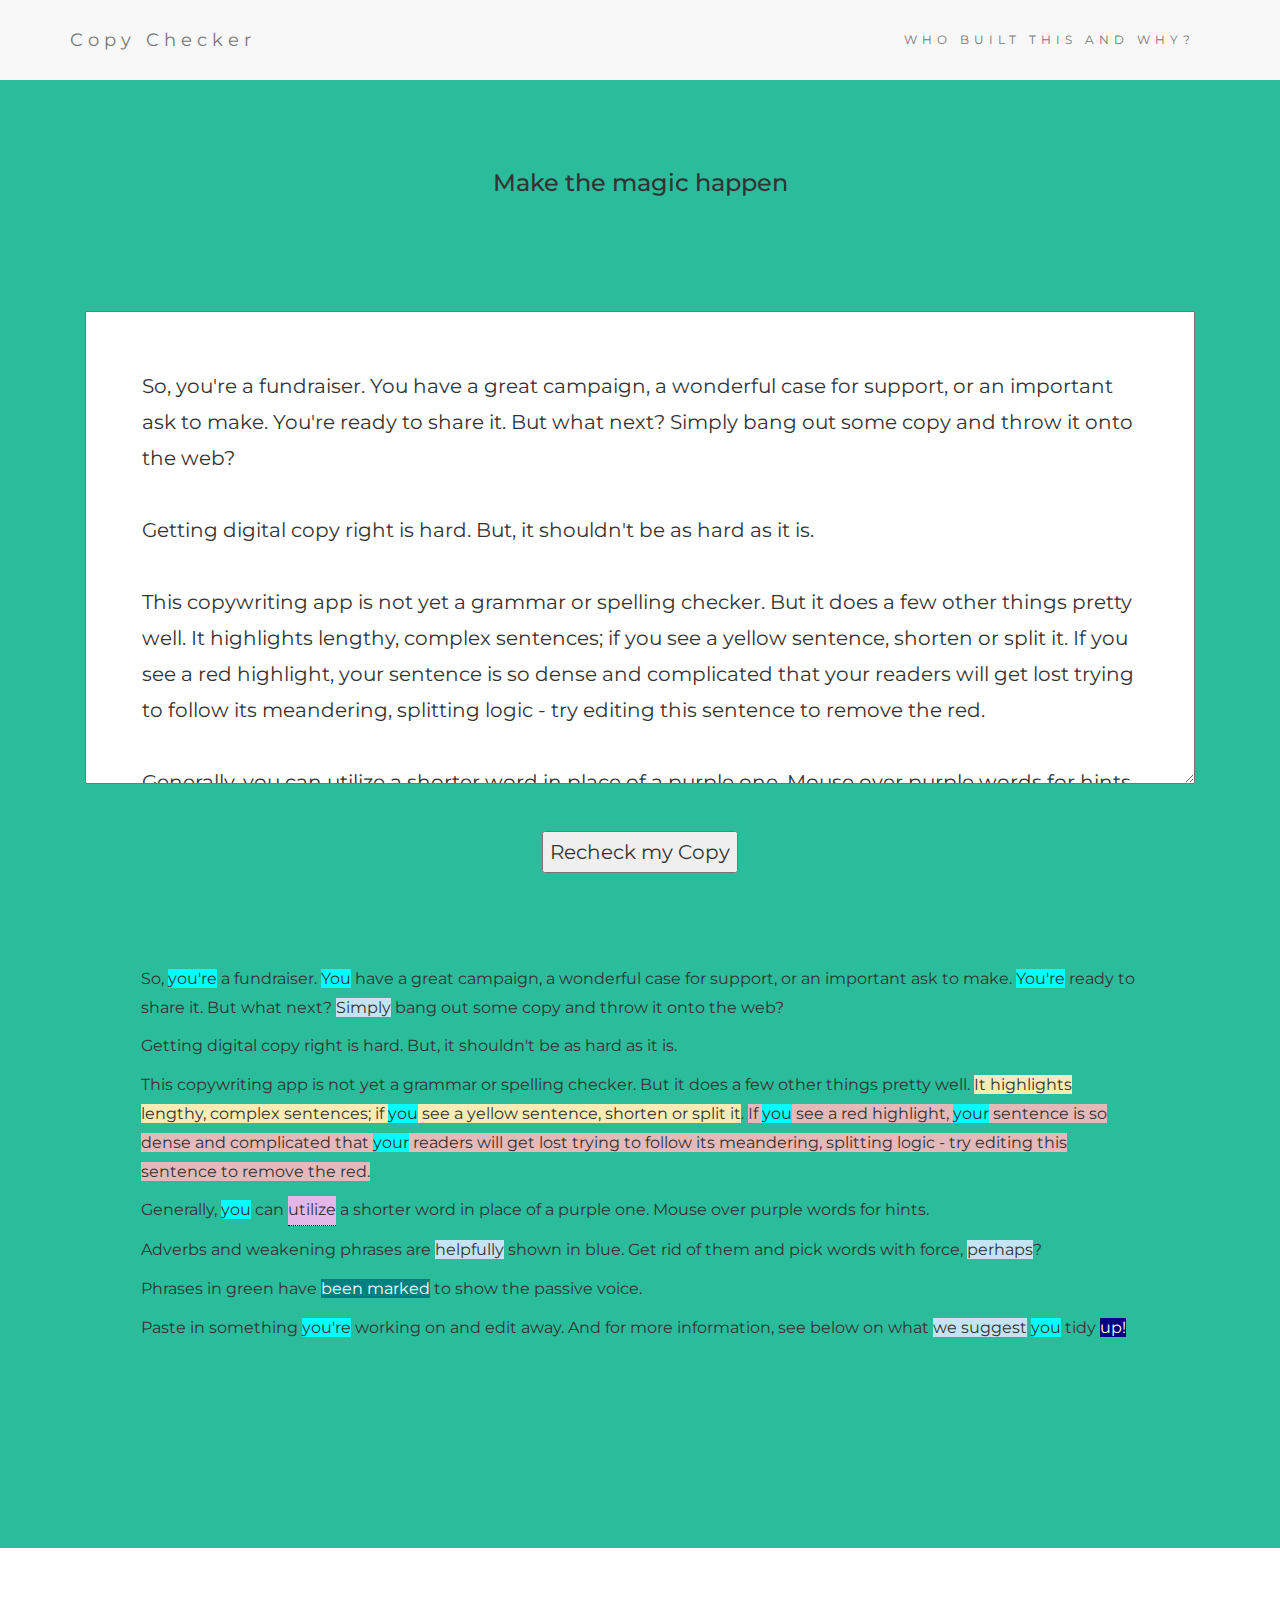
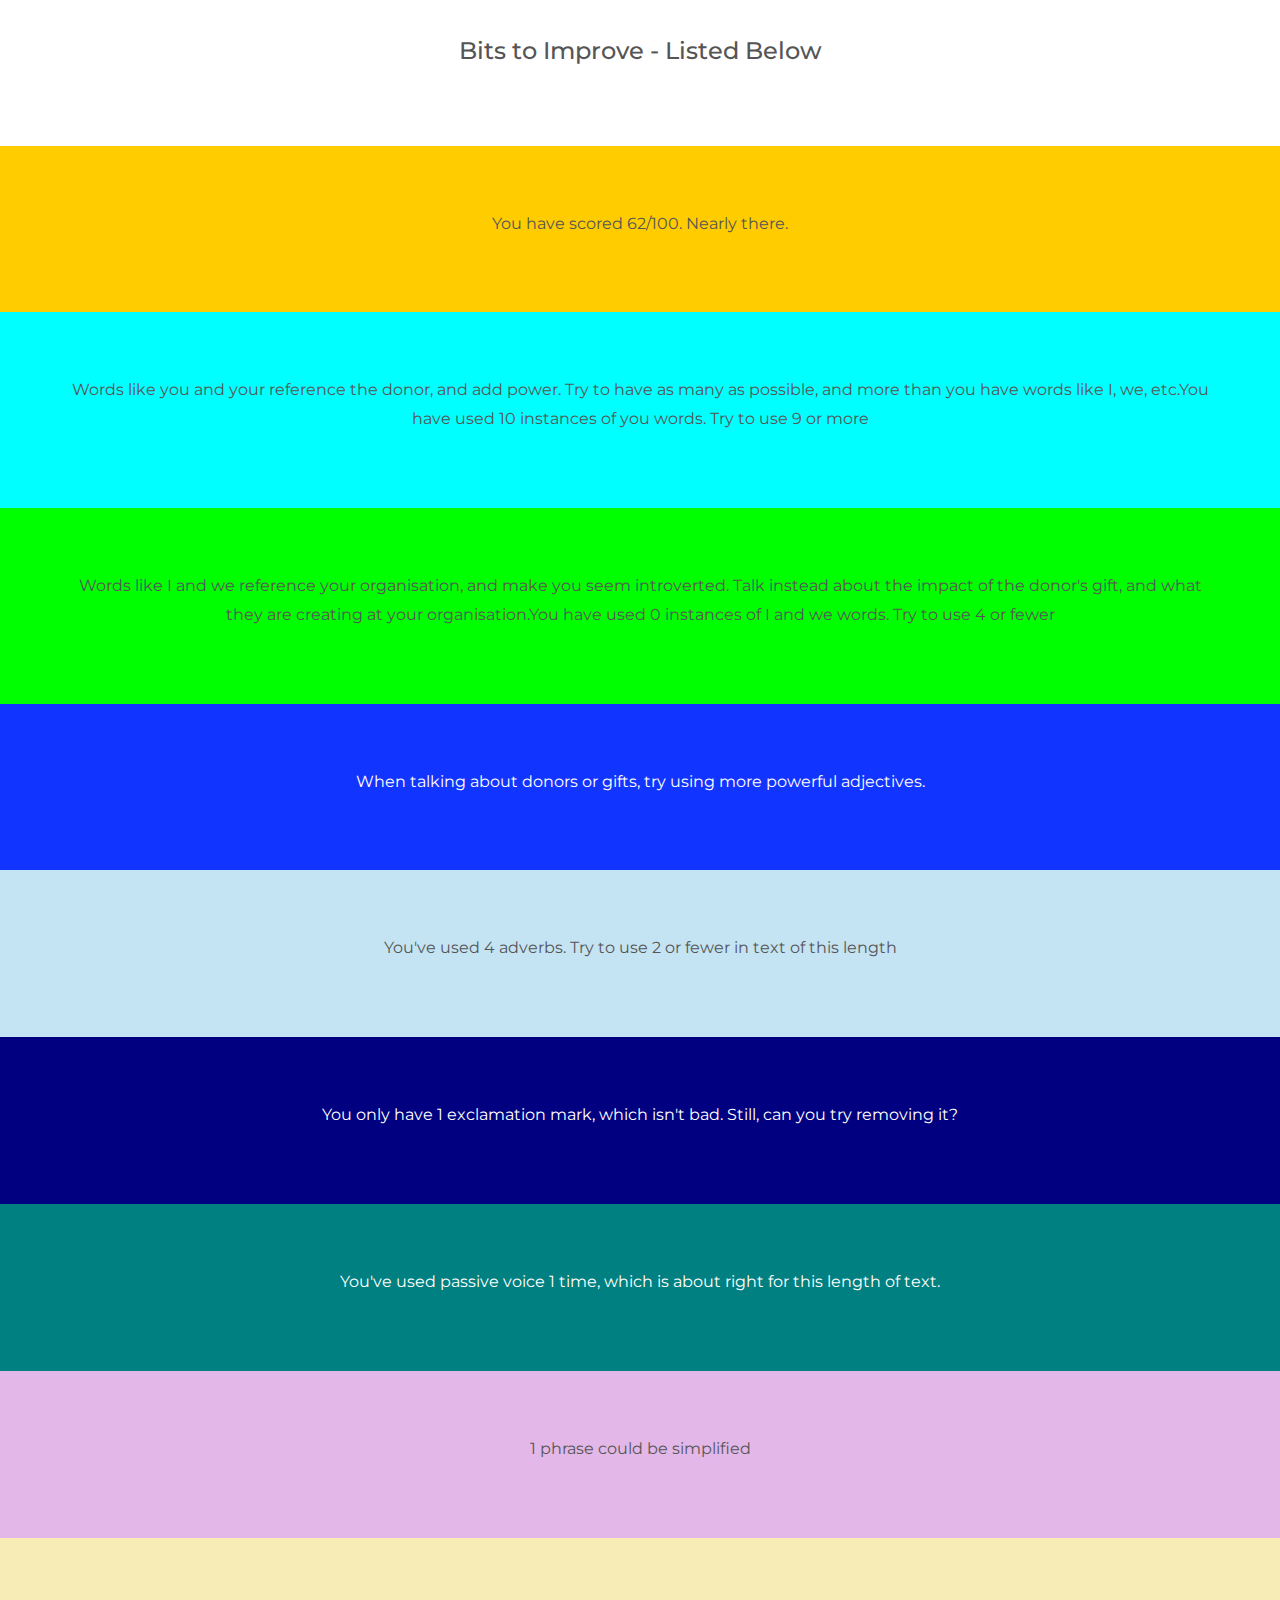
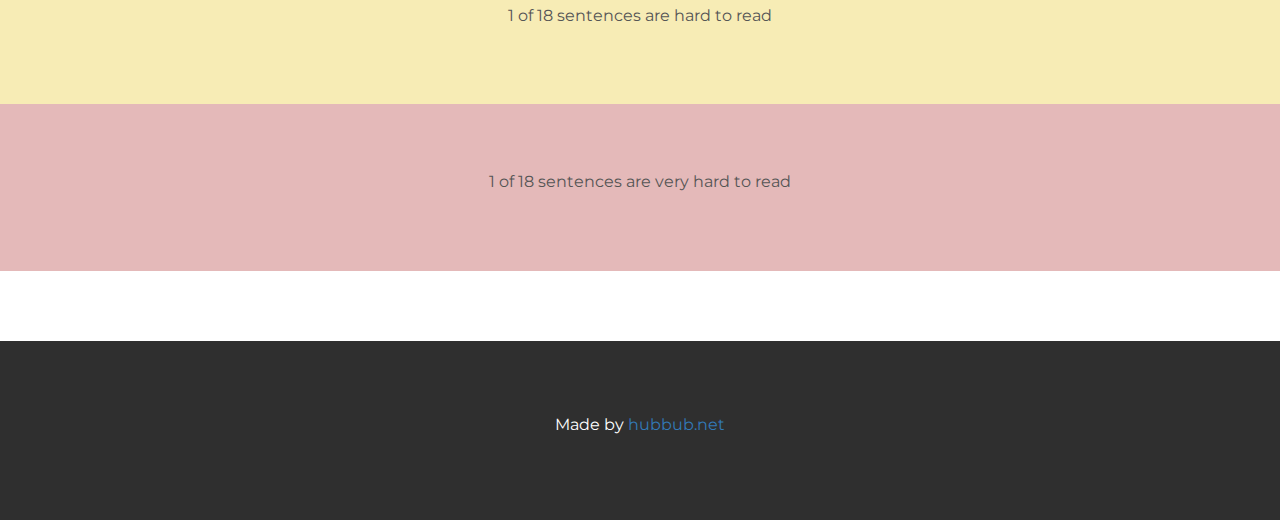
<file: index.html>
<!DOCTYPE html>
<html lang="en">
<head>

  <!-- Global site tag (gtag.js) - Google Analytics -->
  <script async src="https://www.googletagmanager.com/gtag/js?id=UA-86938354-5"></script>
  <script>
    window.dataLayer = window.dataLayer || [];
    function gtag(){dataLayer.push(arguments);}
    gtag('js', new Date());

    gtag('config', 'UA-86938354-5');
  </script>

  <!-- Google Tag Manager -->
  <script>(function(w,d,s,l,i){w[l]=w[l]||[];w[l].push({'gtm.start':
  new Date().getTime(),event:'gtm.js'});var f=d.getElementsByTagName(s)[0],
  j=d.createElement(s),dl=l!='dataLayer'?'&l='+l:'';j.async=true;j.src=
  'https://www.googletagmanager.com/gtm.js?id='+i+dl;f.parentNode.insertBefore(j,f);
  })(window,document,'script','dataLayer','GTM-NW6S3V8');</script>
  <!-- End Google Tag Manager -->
  
  <title>Fundraising Copywriting Checker - Home</title>
  <meta charset="utf-8">
  <meta name="viewport" content="width=device-width, initial-scale=1">

  <!-- Favicon -->
  <link rel="shortcut icon" type="image/png" href="./favicon.png"/>

  <!-- Meta tags for social/sharing -->
  <meta property="og:title" content="Fundraising Copy Checker">
  <meta property="og:description" content="Helping you write great copy for fundraising campaigns">
  <meta property="og:image" content="https://fundraisingcopy.net/icon.png">
  <meta property="og:url" content="https://fundraisingcopy.net">
  <meta name="twitter:title" content="Fundraising Copy Checker">
  <meta name="twitter:description" content="Helping you write great copy for fundraising campaigns">
  <meta name="twitter:image" content="https://fundraisingcopy.net/icon.png">
  <!-- -->
  
  <link rel="stylesheet" href="https://maxcdn.bootstrapcdn.com/bootstrap/3.4.1/css/bootstrap.min.css">
  <link href="https://fonts.googleapis.com/css?family=Montserrat" rel="stylesheet">
  <link rel="stylesheet" href="index.css">
  <script src="https://ajax.googleapis.com/ajax/libs/jquery/3.4.1/jquery.min.js"></script>
  <script src="https://maxcdn.bootstrapcdn.com/bootstrap/3.4.1/js/bootstrap.min.js"></script>
  <style>
  body {
    font: 20px Montserrat, sans-serif;
    line-height: 1.8;  
  }
  p {font-size: 16px;}
  .margin {margin-bottom: 45px;}
  .bg-1 { 
    background-color: #1abc9c; /* Green */
    color: #ffffff;
  }
  .bg-2 { 
    background-color: #2bbc9c; /* Dark Blue     color: #ffffff;*/
  }
  .bg-3 { 
    background-color: #ffffff; /* White */
    color: #555555;
  }
  .bg-4 { 
    background-color: #2f2f2f; /* Black Gray */
    color: #fff;
  }
  .container-fluid {
    padding-top: 70px;
    padding-bottom: 70px;
  }
  .navbar {
    padding-top: 15px;
    padding-bottom: 15px;
    border: 0;
    border-radius: 0;
    margin-bottom: 0;
    font-size: 12px;
    letter-spacing: 5px;
  }
  .navbar-nav  li a:hover {
    color: #1abc9c !important;
  }
  </style>
</head>
<body>

<!-- Google Tag Manager (noscript) -->
<noscript><iframe src="https://www.googletagmanager.com/ns.html?id=GTM-NW6S3V8"
height="0" width="0" style="display:none;visibility:hidden"></iframe></noscript>
<!-- End Google Tag Manager (noscript) -->

<!-- Navbar -->
<nav class="navbar navbar-default">
  <div class="container">
    <div class="navbar-header">
      <button type="button" class="navbar-toggle" data-toggle="collapse" data-target="#myNavbar">
        <span class="icon-bar"></span>
        <span class="icon-bar"></span>
        <span class="icon-bar"></span>                        
      </button>
      <a class="navbar-brand" href="./index.html">Copy Checker</a>
    </div>
    <div class="collapse navbar-collapse" id="myNavbar">
      <ul class="nav navbar-nav navbar-right">
        <li><a href="./who.html">WHO BUILT THIS AND WHY?</a></li>
      </ul>
    </div>
  </div>
</nav>

<!-- First Container -->
<div class="container-fluid bg-2 text-center">
  <h3 class="margin">Make the magic happen</h3>
    <div class="container">
      <div class="container-fluid">
        <textarea name="" id="text-area" rows="10"></textarea></br></br>
        <button onclick="format()">Recheck my Copy</button><br/><br/>
        <div id="output"></div>
      </div>

    </div>

</div>

<!-- Third Container (Grid) -->
<div class="container-fluid bg-3 text-center">    
  <h3 class="margin">Bits to Improve - Listed Below</h3><br>
  <div class="row">
        <div id="score" class="score counter"></div>
  </div>
  <div class="row">
        <div id="you" class="you counter"></div>
  </div>
  <div class="row">
        <div id="we" class="we counter"></div>
  </div>
  <div class="row">
        <div id="goodwords" class="goodwords counter"></div>
  </div>
  <div class="row">
        <div id="adverb" class="adverb counter"></div>
  </div>
  <div class="row">
        <div id="exclaim" class="exclaim counter"></div>
  </div>
  <div class="row">
        <div id="passive" class="passive counter"></div>
  </div>
  <div class="row">
        <div id="complex" class="complex-tab counter"></div>
  </div>
  <div class="row">
        <div id="hardSentence" class="hardSentence counter"></div>
  </div>
  <div class="row">
        <div id="veryHardSentence" class="veryHardSentence counter"></div>
  </div>

</div>

<!-- Footer -->
<footer class="container-fluid bg-4 text-center">
  <p>Made by <a href="https://www.hubbub.net">hubbub.net</a></p> 
</footer>

<script src="index.js"></script>

</body>
</html>
</file>
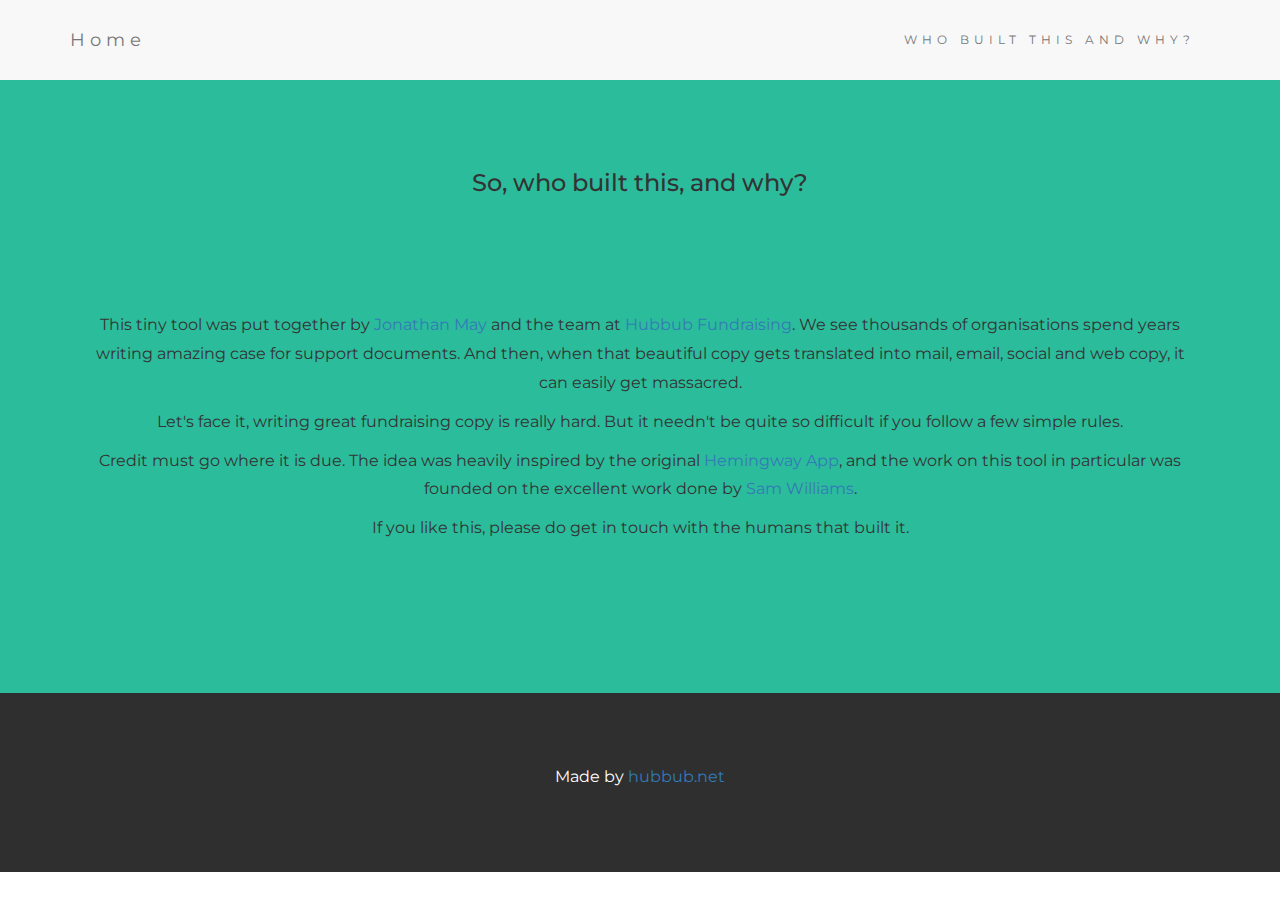
<file: who.html>
<!DOCTYPE html>
<html lang="en">
<head>
  
  <!-- Global site tag (gtag.js) - Google Analytics -->
  <script async src="https://www.googletagmanager.com/gtag/js?id=UA-86938354-5"></script>
  <script>
    window.dataLayer = window.dataLayer || [];
    function gtag(){dataLayer.push(arguments);}
    gtag('js', new Date());

    gtag('config', 'UA-86938354-5');
  </script>

  <!-- Google Tag Manager -->
  <script>(function(w,d,s,l,i){w[l]=w[l]||[];w[l].push({'gtm.start':
  new Date().getTime(),event:'gtm.js'});var f=d.getElementsByTagName(s)[0],
  j=d.createElement(s),dl=l!='dataLayer'?'&l='+l:'';j.async=true;j.src=
  'https://www.googletagmanager.com/gtm.js?id='+i+dl;f.parentNode.insertBefore(j,f);
  })(window,document,'script','dataLayer','GTM-NW6S3V8');</script>
  <!-- End Google Tag Manager -->

  <title>Fundraising Copywriting Checker - Who Built This</title>
  <meta charset="utf-8">
  <meta name="viewport" content="width=device-width, initial-scale=1">
 
  <!-- Favicon -->
  <link rel="shortcut icon" type="image/png" href="./favicon.png"/>

  <!-- Meta tags for social/sharing -->
  <meta property="og:title" content="Fundraising Copy Checker">
  <meta property="og:description" content="Helping you write great copy for fundraising campaigns">
  <meta property="og:image" content="https://fundraisingcopy.net/icon.png">
  <meta property="og:url" content="https://fundraisingcopy.net">
  <meta name="twitter:title" content="Fundraising Copy Checker">
  <meta name="twitter:description" content="Helping you write great copy for fundraising campaigns">
  <meta name="twitter:image" content="https://fundraisingcopy.net/icon.png">
  <!-- -->
  
  <link rel="stylesheet" href="https://maxcdn.bootstrapcdn.com/bootstrap/3.4.1/css/bootstrap.min.css">
  <link href="https://fonts.googleapis.com/css?family=Montserrat" rel="stylesheet">
  <link rel="stylesheet" href="index.css">
  <script src="https://ajax.googleapis.com/ajax/libs/jquery/3.4.1/jquery.min.js"></script>
  <script src="https://maxcdn.bootstrapcdn.com/bootstrap/3.4.1/js/bootstrap.min.js"></script>
  <style>
  body {
    font: 20px Montserrat, sans-serif;
    line-height: 1.8;  
  }
  p {font-size: 16px;}
  .margin {margin-bottom: 45px;}
  .bg-1 { 
    background-color: #1abc9c; /* Green */
    color: #ffffff;
  }
  .bg-2 { 
    background-color: #2bbc9c; /* Dark Blue     color: #ffffff;*/
  }
  .bg-3 { 
    background-color: #ffffff; /* White */
    color: #555555;
  }
  .bg-4 { 
    background-color: #2f2f2f; /* Black Gray */
    color: #fff;
  }
  .container-fluid {
    padding-top: 70px;
    padding-bottom: 70px;
  }
  .navbar {
    padding-top: 15px;
    padding-bottom: 15px;
    border: 0;
    border-radius: 0;
    margin-bottom: 0;
    font-size: 12px;
    letter-spacing: 5px;
  }
  .navbar-nav  li a:hover {
    color: #1abc9c !important;
  }
  </style>
</head>
<body>

<!-- Google Tag Manager (noscript) -->
<noscript><iframe src="https://www.googletagmanager.com/ns.html?id=GTM-NW6S3V8"
height="0" width="0" style="display:none;visibility:hidden"></iframe></noscript>
<!-- End Google Tag Manager (noscript) -->

<!-- Navbar -->
<nav class="navbar navbar-default">
  <div class="container">
    <div class="navbar-header">
      <button type="button" class="navbar-toggle" data-toggle="collapse" data-target="#myNavbar">
        <span class="icon-bar"></span>
        <span class="icon-bar"></span>
        <span class="icon-bar"></span>                        
      </button>
      <a class="navbar-brand" href="./index.html">Home</a>
    </div>
    <div class="collapse navbar-collapse" id="myNavbar">
      <ul class="nav navbar-nav navbar-right">
        <li><a href="./who.html">WHO BUILT THIS AND WHY?</a></li>
      </ul>
    </div>
  </div>
</nav>

<!-- First Container -->
<div class="container-fluid bg-2 text-center">
  <h3 class="margin">So, who built this, and why?</h3>
    <div class="container">
      <div class="container-fluid">
        <p>This tiny tool was put together by <a href="https://twitter.com/jonathan_may" target="_blank">Jonathan May</a> and the team at <a href="https://hubbub.net" target="blank">Hubbub Fundraising</a>.
          We see thousands of organisations spend years writing amazing case for support documents.
          And then, when that beautiful copy gets translated into mail, email, social and web copy, it can easily get massacred.</p>
        <p>
          Let's face it, writing great fundraising copy is really hard. But it needn't be quite so
        difficult if you follow a few simple rules.</p>
        <p>Credit must go where it is due. The idea was heavily inspired by the original 
          <a href="http://www.hemingwayapp.com/" target="_blank">Hemingway App</a>, and the work
          on this tool in particular was founded on the excellent work done by <a href="https://medium.com/@samwsoftware/creating-my-own-hemingway-app-712c56212b17" target="_blank">Sam Williams</a>.
        <p>If you like this, please do get in touch with the humans that built it.</p>
      </div>

    </div>

</div>

<!-- Footer -->
<footer class="container-fluid bg-4 text-center">
  <p>Made by <a href="https://www.hubbub.net">hubbub.net</a></p> 
</footer>

<script src="index.js"></script>

</body>
</html>
</file>
<file: index.css>
.adverb {
  background: #c4e3f3;
}

.score {
  background: #ffcc00;
}

.you {
  background: #00ffff;
}

.goodwords {
  background: #1234ff;
  color: #fff;
}

.we {
  background: #00ff00;
}

.exclaim {
  background: #000080;
  color: #fff;
}

.qualifier {
  background: #c4e3f3;
}

.passive {
  background: #008080;
  color: #fff;
}

.complex-tab {
  background: #e3b7e8;
}

.complex {
  background: #e3b7e8;
  position: relative;
  display: inline-block;
  border-bottom: 1px dotted black; /* If you want dots under the hoverable text */
}

/* Tooltip text */
.complex .tooltiptext {
  visibility: hidden;
  width: 120px;
  background-color: black;
  color: #fff;
  text-align: center;
  padding: 5px 0;
  border-radius: 6px;
 
  /* Position the tooltip text - see examples below! */
  position: absolute;
  z-index: 1;
}

/* Show the tooltip text when you mouse over the tooltip container */
.complex:hover .tooltiptext {
  visibility: visible;
}

.hardSentence {
  background: #f7ecb5;
}

.veryHardSentence {
  background: #e4b9b9;
}

#text-area,
#output {
  width: 100%;
  text-align: left;
  padding: 5% 5%;
}

.counter {
  padding: 5% 5%;
}
</file>
